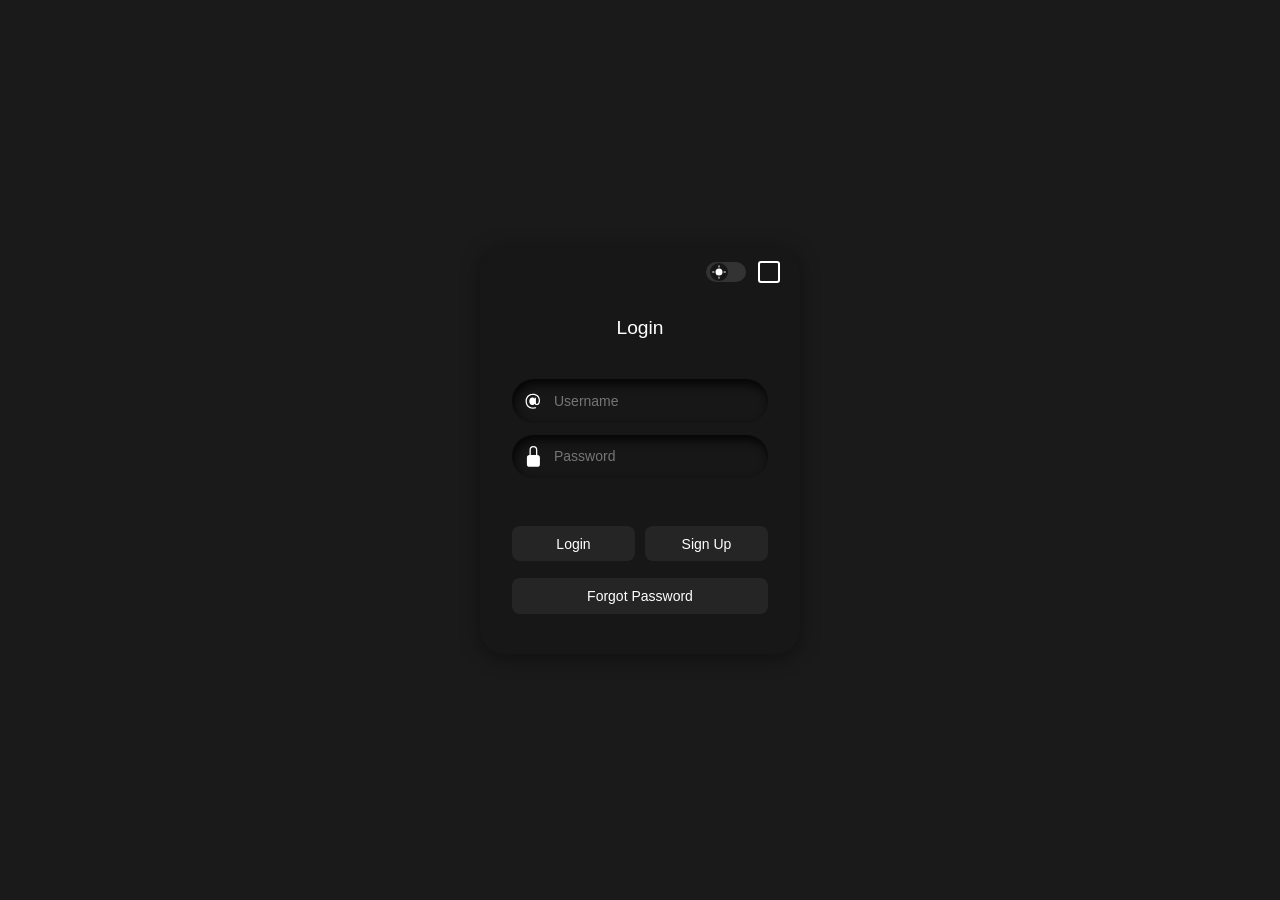
<file: index.html>
<!DOCTYPE html>
<html lang="en">
<head>
    <meta charset="UTF-8">
    <meta name="viewport" content="width=device-width, initial-scale=1.0">
    <title>Login</title>
    <link rel="stylesheet" href="login.css">
</head>
<body>

    <div class="form-container">

        <div class="top-bar">
            <label class="theme-switch">
                <input type="checkbox" id="themeToggle">
                <span class="slider">
                    <svg xmlns="http://www.w3.org/2000/svg"
                         width="12" height="12" fill="currentColor"
                         viewBox="0 0 16 16">
                        <path d="M8 12a4 4 0 1 0 0-8 4 4 0 0 0 0 8zM8 0a.5.5 0 0 1 .5.5v2a.5.5 0 0 1-1 0v-2A.5.5 0 0 1 8 0zm0 13a.5.5 0 0 1 .5.5v2a.5.5 0 0 1-1 0v-2A.5.5 0 0 1 8 13zm8-5a.5.5 0 0 1-.5.5h-2a.5.5 0 0 1 0-1h2a.5.5 0 0 1 .5.5zM3 8a.5.5 0 0 1-.5.5h-2a.5.5 0 0 1 0-1h2A.5.5 0 0 1 3 8z"/>
                    </svg>
                </span>
            </label>

            <div class="square-icon"></div>
        </div>

        <form class="form" id="loginForm">
            <p id="heading">Login</p>

            <!-- Username -->
            <div class="field">
                <svg class="input-icon"
                     xmlns="http://www.w3.org/2000/svg"
                     width="16" height="16" fill="currentColor"
                     viewBox="0 0 16 16">
                    <path d="M13.106 7.222c0-2.967-2.249-5.032-5.482-5.032-3.35 0-5.646 2.318-5.646 5.702 0 3.493 2.235 5.708 5.762 5.708.862 0 1.689-.123 2.304-.335v-.862c-.43.199-1.354.328-2.29.328-2.926 0-4.813-1.88-4.813-4.798 0-2.844 1.921-4.881 4.594-4.881 2.735 0 4.608 1.688 4.608 4.156 0 1.682-.554 2.769-1.416 2.769-.492 0-.772-.28-.772-.76V5.206H8.923v.834h-.11c-.266-.595-.881-.964-1.6-.964-1.4 0-2.378 1.162-2.378 2.823 0 1.737.957 2.906 2.379 2.906.8 0 1.415-.39 1.709-1.087h.11c.081.67.703 1.148 1.503 1.148 1.572 0 2.57-1.415 2.57-3.643z"/>
                </svg>

                <input
                    id="username"
                    autocomplete="username"
                    placeholder="Username"
                    class="input-field"
                    type="text"
                    required
                >
            </div>

            <!-- Password -->
            <div class="field">
                <svg class="input-icon"
                     xmlns="http://www.w3.org/2000/svg"
                     width="16" height="16" fill="currentColor"
                     viewBox="0 0 16 16">
                    <path d="M8 1a2 2 0 0 1 2 2v4H6V3a2 2 0 0 1 2-2zm3 6V3a3 3 0 0 0-6 0v4a2 2 0 0 0-2 2v5a2 2 0 0 0 2 2h6a2 2 0 0 0 2-2V9a2 2 0 0 0-2-2z"/>
                </svg>

                <input
                    id="password"
                    autocomplete="current-password"
                    placeholder="Password"
                    class="input-field"
                    type="password"
                    required
                >
            </div>

            <p id="message" aria-live="polite"></p>

            <div class="btn">
                <button type="submit" class="button1">Login</button>

                <button type="button" class="button2" id="signupBtn">
                    Sign Up
                </button>
            </div>

            <button type="button" class="button3" id="forgotBtn">
                Forgot Password
            </button>
        </form>
    </div>

    <script>
        // Set your login credentials here
        const correctUsername = "admin";
        const correctPassword = "12345";

        const loginForm = document.getElementById("loginForm");
        const message = document.getElementById("message");

        loginForm.addEventListener("submit", function(event) {
            event.preventDefault();

            const username =
                document.getElementById("username").value.trim();

            const password =
                document.getElementById("password").value;

            if (
                username === correctUsername &&
                password === correctPassword
            ) {
                window.location.href = "stud_cal.html";
            } else {
                message.textContent =
                    "Incorrect username or password!";
                message.style.color = "#ff4d4d";
            }
        });

        document.getElementById("signupBtn").addEventListener("click", function() {
            message.style.color = "#d3d3d3";
            message.textContent = "Sign Up is not set up yet.";
        });

        document.getElementById("forgotBtn").addEventListener("click", function() {
            message.style.color = "#d3d3d3";
            message.textContent = "Password recovery is not set up yet.";
        });

        // Theme toggle
        document.getElementById("themeToggle").addEventListener("change", function() {
            document.body.classList.toggle("light-mode", this.checked);
        });
    </script>

</body>
</html>
</file>
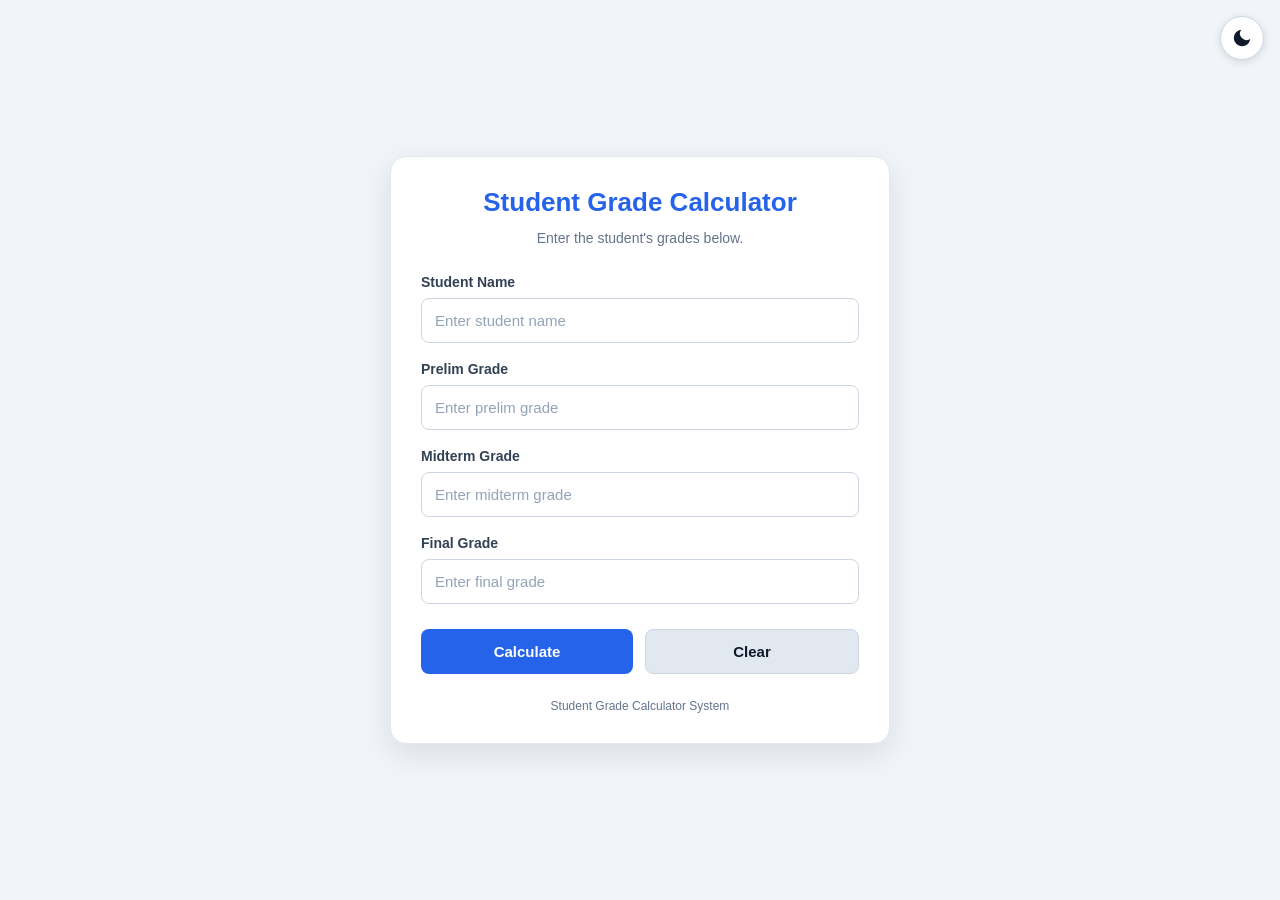
<file: SAD_MIDTERM/index.html>
<!DOCTYPE html>
<html lang="en">
<head>
    <meta charset="UTF-8">
    <meta name="viewport" content="width=device-width, initial-scale=1.0">
    <title>Student Grade Calculator</title>
    <link rel="stylesheet" href="stud_cal.css">
</head>
<body>

    <!-- Apply the saved theme immediately to avoid a flash of the wrong theme -->
    <script>
        (function () {
            try {
                var saved = localStorage.getItem("theme");
                var prefersDark = window.matchMedia &&
                    window.matchMedia("(prefers-color-scheme: dark)").matches;
                if (saved === "dark" || (saved === null && prefersDark)) {
                    document.body.classList.add("dark-mode");
                }
            } catch (e) {}
        })();
    </script>

    <!-- Theme toggle (top right corner) -->
    <button type="button" id="themeToggle" class="theme-toggle"
            aria-label="Switch to dark mode" aria-pressed="false"
            title="Toggle light/dark mode">
        <!-- Moon icon (shown in light mode) -->
        <svg class="icon-moon" xmlns="http://www.w3.org/2000/svg"
             viewBox="0 0 24 24" fill="currentColor" aria-hidden="true">
            <path d="M21 12.79A9 9 0 1 1 11.21 3a7 7 0 0 0 9.79 9.79z"/>
        </svg>
        <!-- Sun icon (shown in dark mode) -->
        <svg class="icon-sun" xmlns="http://www.w3.org/2000/svg"
             viewBox="0 0 24 24" fill="none" stroke="currentColor"
             stroke-width="2" stroke-linecap="round" aria-hidden="true">
            <circle cx="12" cy="12" r="4" fill="currentColor"/>
            <path d="M12 2v2M12 20v2M4.93 4.93l1.41 1.41M17.66 17.66l1.41 1.41M2 12h2M20 12h2M4.93 19.07l1.41-1.41M17.66 6.34l1.41-1.41"/>
        </svg>
    </button>

    <div class="calculator-card">
        <h1>Student Grade Calculator</h1>
        <p class="subtitle">Enter the student's grades below.</p>

        <form id="gradeForm" novalidate>
            <div class="form-group">
                <label for="studentName">Student Name</label>
                <input type="text" id="studentName"
                       placeholder="Enter student name">
            </div>

            <div class="form-group">
                <label for="prelim">Prelim Grade</label>
                <input type="number" id="prelim"
                       placeholder="Enter prelim grade"
                       min="0" max="100" step="any">
            </div>

            <div class="form-group">
                <label for="midterm">Midterm Grade</label>
                <input type="number" id="midterm"
                       placeholder="Enter midterm grade"
                       min="0" max="100" step="any">
            </div>

            <div class="form-group">
                <label for="finalGrade">Final Grade</label>
                <input type="number" id="finalGrade"
                       placeholder="Enter final grade"
                       min="0" max="100" step="any">
            </div>

            <div class="button-group">
                <button type="submit" class="calculate-btn">
                    Calculate
                </button>

                <button type="button" id="clearBtn" class="clear-btn">
                    Clear
                </button>
            </div>
        </form>

        <p id="errorMessage" class="error-message"
           role="alert" hidden></p>

        <!-- Results are displayed here after calculation -->
        <section id="results" class="results" hidden>
            <h2>Student Results</h2>

            <div class="result-row">
                <span>Student Name</span>
                <span id="resultName" class="result-value"></span>
            </div>

            <div class="result-row">
                <span>Prelim Grade</span>
                <span id="resultPrelim" class="result-value"></span>
            </div>

            <div class="result-row">
                <span>Midterm Grade</span>
                <span id="resultMidterm" class="result-value"></span>
            </div>

            <div class="result-row">
                <span>Final Grade</span>
                <span id="resultFinal" class="result-value"></span>
            </div>

            <div class="result-row average-row">
                <span>Average Grade</span>
                <span id="resultAverage" class="result-value"></span>
            </div>

            <div class="remarks-box">
                <span>Remarks</span>
                <span id="resultRemarks"></span>
            </div>
        </section>

        <p class="footer-text">Student Grade Calculator System</p>
    </div>

    <script src="stud_cal.js"></script>
</body>
</html>
</file>
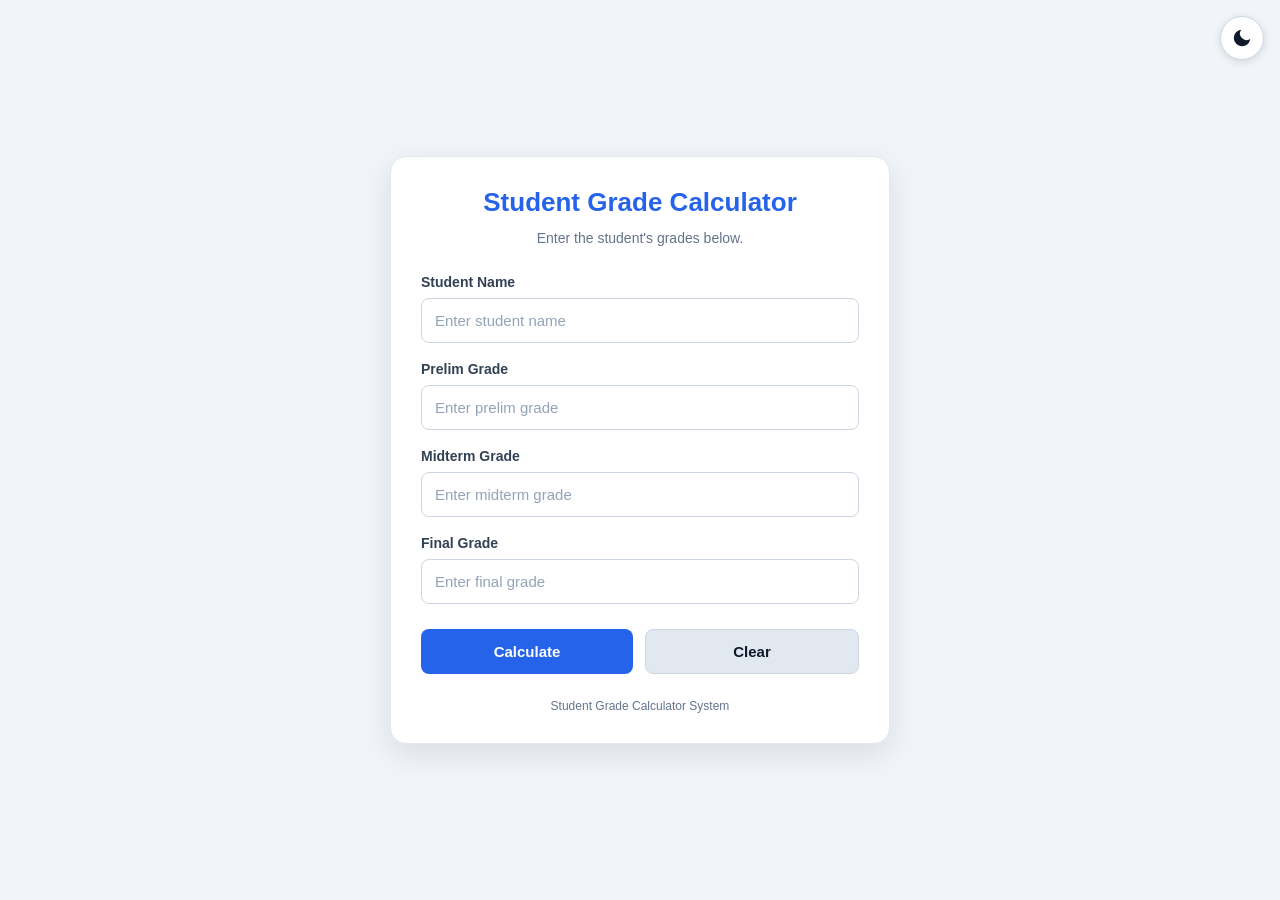
<file: stud_cal.html>
<!DOCTYPE html>
<html lang="en">
<head>
    <meta charset="UTF-8">
    <meta name="viewport" content="width=device-width, initial-scale=1.0">
    <title>Student Grade Calculator</title>
    <link rel="stylesheet" href="stud_cal.css">
</head>
<body>

    <!-- Apply the saved theme immediately to avoid a flash of the wrong theme -->
    <script>
        (function () {
            try {
                var saved = localStorage.getItem("theme");
                var prefersDark = window.matchMedia &&
                    window.matchMedia("(prefers-color-scheme: dark)").matches;
                if (saved === "dark" || (saved === null && prefersDark)) {
                    document.body.classList.add("dark-mode");
                }
            } catch (e) {}
        })();
    </script>

    <!-- Theme toggle (top right corner) -->
    <button type="button" id="themeToggle" class="theme-toggle"
            aria-label="Switch to dark mode" aria-pressed="false"
            title="Toggle light/dark mode">
        <!-- Moon icon (shown in light mode) -->
        <svg class="icon-moon" xmlns="http://www.w3.org/2000/svg"
             viewBox="0 0 24 24" fill="currentColor" aria-hidden="true">
            <path d="M21 12.79A9 9 0 1 1 11.21 3a7 7 0 0 0 9.79 9.79z"/>
        </svg>
        <!-- Sun icon (shown in dark mode) -->
        <svg class="icon-sun" xmlns="http://www.w3.org/2000/svg"
             viewBox="0 0 24 24" fill="none" stroke="currentColor"
             stroke-width="2" stroke-linecap="round" aria-hidden="true">
            <circle cx="12" cy="12" r="4" fill="currentColor"/>
            <path d="M12 2v2M12 20v2M4.93 4.93l1.41 1.41M17.66 17.66l1.41 1.41M2 12h2M20 12h2M4.93 19.07l1.41-1.41M17.66 6.34l1.41-1.41"/>
        </svg>
    </button>

    <div class="calculator-card">
        <h1>Student Grade Calculator</h1>
        <p class="subtitle">Enter the student's grades below.</p>

        <form id="gradeForm" novalidate>
            <div class="form-group">
                <label for="studentName">Student Name</label>
                <input type="text" id="studentName"
                       placeholder="Enter student name">
            </div>

            <div class="form-group">
                <label for="prelim">Prelim Grade</label>
                <input type="number" id="prelim"
                       placeholder="Enter prelim grade"
                       min="0" max="100" step="any">
            </div>

            <div class="form-group">
                <label for="midterm">Midterm Grade</label>
                <input type="number" id="midterm"
                       placeholder="Enter midterm grade"
                       min="0" max="100" step="any">
            </div>

            <div class="form-group">
                <label for="finalGrade">Final Grade</label>
                <input type="number" id="finalGrade"
                       placeholder="Enter final grade"
                       min="0" max="100" step="any">
            </div>

            <div class="button-group">
                <button type="submit" class="calculate-btn">
                    Calculate
                </button>

                <button type="button" id="clearBtn" class="clear-btn">
                    Clear
                </button>
            </div>
        </form>

        <p id="errorMessage" class="error-message"
           role="alert" hidden></p>

        <!-- Results are displayed here after calculation -->
        <section id="results" class="results" hidden>
            <h2>Student Results</h2>

            <div class="result-row">
                <span>Student Name</span>
                <span id="resultName" class="result-value"></span>
            </div>

            <div class="result-row">
                <span>Prelim Grade</span>
                <span id="resultPrelim" class="result-value"></span>
            </div>

            <div class="result-row">
                <span>Midterm Grade</span>
                <span id="resultMidterm" class="result-value"></span>
            </div>

            <div class="result-row">
                <span>Final Grade</span>
                <span id="resultFinal" class="result-value"></span>
            </div>

            <div class="result-row average-row">
                <span>Average Grade</span>
                <span id="resultAverage" class="result-value"></span>
            </div>

            <div class="remarks-box">
                <span>Remarks</span>
                <span id="resultRemarks"></span>
            </div>
        </section>

        <p class="footer-text">Student Grade Calculator System</p>
    </div>

    <script src="stud_cal.js"></script>
</body>
</html>
</file>
<file: login.css>
body {
    margin: 0;
    min-height: 100vh;
    display: flex;
    justify-content: center;
    align-items: center;
    background-color: #1a1a1a;
    font-family: Arial, sans-serif;
}

/* Container */
.form-container {
    width: 320px;
    background-color: #171717;
    border-radius: 25px;
    box-shadow: 0 4px 20px rgba(0, 0, 0, 0.4);
    position: relative;
    overflow: hidden;
}

/* Top bar */
.top-bar {
    display: flex;
    justify-content: flex-end;
    align-items: center;
    gap: 12px;
    padding: 15px 20px 0 20px;
}

.hex-code {
    color: white;
    font-size: 12px;
    font-weight: bold;
}

.square-icon {
    width: 18px;
    height: 18px;
    border: 2px solid white;
    border-radius: 3px;
}

/* Toggle switch */
.theme-switch {
    position: relative;
    display: inline-block;
    width: 40px;
    height: 20px;
}

.theme-switch input {
    opacity: 0;
    width: 0;
    height: 0;
}

.slider {
    position: absolute;
    cursor: pointer;
    top: 0;
    left: 0;
    right: 0;
    bottom: 0;
    background-color: #333;
    border-radius: 20px;
    display: flex;
    align-items: center;
    padding: 2px;
}

.slider svg {
    color: white;
    height: 14px;
    width: 14px;
    background-color: #171717;
    border-radius: 50%;
    padding: 2px;
    margin-left: 2px;
}

/* Form */
.form {
    display: flex;
    flex-direction: column;
    gap: 12px;
    padding: 1.5em 2em 2.5em 2em;
    transition: .4s ease-in-out;
}

#heading {
    text-align: center;
    margin: 0.5em 0 1.5em 0;
    color: rgb(255, 255, 255);
    font-size: 1.2em;
    font-weight: normal;
}

.field {
    display: flex;
    align-items: center;
    gap: 0.5em;
    border-radius: 25px;
    padding: 0.7em;
    border: none;
    outline: none;
    color: white;
    background-color: #171717;
    box-shadow: inset 2px 5px 10px rgb(5, 5, 5);
}

.input-icon {
    height: 1.3em;
    width: 1.3em;
    fill: white;
    flex-shrink: 0;
}

.input-field {
    background: none;
    border: none;
    outline: none;
    width: 100%;
    color: #d3d3d3;
    font-size: 14px;
}

/* Button layout */
.form .btn {
    display: flex;
    justify-content: space-between;
    gap: 10px;
    margin-top: 1.5em;
}

.button1,
.button2,
.button3 {
    border-radius: 8px;
    border: none;
    outline: none;
    transition: .4s ease-in-out;
    background-color: #252525;
    color: white;
    cursor: pointer;
    font-size: 14px;
}

.button1,
.button2 {
    flex: 1;
    padding: 0.7em;
}

.button3 {
    width: 100%;
    padding: 0.7em;
    margin-top: 5px;
}

.button1:hover,
.button2:hover {
    background-color: #000;
}

.button3:hover {
    background-color: #d32f2f;
    color: white;
}

/* Login message */
#message {
    margin: 0;
    text-align: center;
    font-size: 13px;
}

/* Optional light theme */
body.light-mode {
    background-color: #eeeeee;
}

body.light-mode .form-container {
    background-color: #ffffff;
}

body.light-mode #heading {
    color: #171717;
}

body.light-mode .field {
    background-color: #f0f0f0;
    box-shadow: inset 2px 5px 10px #dddddd;
}

body.light-mode .input-field {
    color: #171717;
}

body.light-mode .square-icon {
    border-color: #171717;
}
</file>
<file: SAD_MIDTERM/stud_cal.css>
/* ---------- Theme variables ---------- */

/* Light theme (default) */
:root {
    --bg: #f1f5f9;
    --card-bg: #ffffff;
    --card-border: #e2e8f0;
    --card-shadow: 0 10px 30px rgba(15, 23, 42, 0.10);

    --text: #1e293b;
    --text-strong: #0f172a;
    --text-muted: #64748b;
    --label: #334155;

    --accent: #2563eb;
    --accent-text: #1d4ed8;
    --focus-ring: rgba(37, 99, 235, 0.18);

    --input-bg: #ffffff;
    --input-border: #cbd5e1;
    --placeholder: #94a3b8;

    --btn-primary: #2563eb;
    --btn-primary-hover: #1d4ed8;
    --btn-secondary: #e2e8f0;
    --btn-secondary-hover: #cbd5e1;
    --btn-secondary-text: #0f172a;
    --btn-secondary-border: #cbd5e1;

    --panel-bg: #f8fafc;
    --panel-border: #e2e8f0;
    --row-border: #e2e8f0;
    --remarks-bg: #e2e8f0;

    --pass: #15803d;
    --fail: #dc2626;
    --error: #dc2626;

    --toggle-bg: #ffffff;
    --toggle-border: #cbd5e1;
    --toggle-icon: #0f172a;

    color-scheme: light;
}

/* Dark theme */
body.dark-mode {
    --bg: #0f172a;
    --card-bg: #1e293b;
    --card-border: #334155;
    --card-shadow: 0 10px 30px rgba(0, 0, 0, 0.35);

    --text: #e2e8f0;
    --text-strong: #f8fafc;
    --text-muted: #94a3b8;
    --label: #cbd5e1;

    --accent: #60a5fa;
    --accent-text: #60a5fa;
    --focus-ring: rgba(59, 130, 246, 0.15);

    --input-bg: #0f172a;
    --input-border: #475569;
    --placeholder: #64748b;

    --btn-primary: #2563eb;
    --btn-primary-hover: #1d4ed8;
    --btn-secondary: #334155;
    --btn-secondary-hover: #475569;
    --btn-secondary-text: #f8fafc;
    --btn-secondary-border: #475569;

    --panel-bg: #0f172a;
    --panel-border: #334155;
    --row-border: #263449;
    --remarks-bg: #1e293b;

    --pass: #4ade80;
    --fail: #f87171;
    --error: #f87171;

    --toggle-bg: #1e293b;
    --toggle-border: #475569;
    --toggle-icon: #fbbf24;

    color-scheme: dark;
}

/* ---------- Base ---------- */

* {
    margin: 0;
    padding: 0;
    box-sizing: border-box;
}

body {
    min-height: 100vh;
    padding: 25px 15px;
    font-family: Arial, sans-serif;
    background: var(--bg);
    color: var(--text);
    display: flex;
    justify-content: center;
    align-items: center;
    transition: background-color 0.3s ease, color 0.3s ease;
}

/* Smooth theme transitions on every themed element */
.calculator-card,
.results,
.remarks-box,
.result-row,
input,
button,
label,
h1,
h2,
.subtitle,
.footer-text,
.theme-toggle {
    transition:
        background-color 0.3s ease,
        color 0.3s ease,
        border-color 0.3s ease,
        box-shadow 0.3s ease;
}

/* ---------- Theme toggle ---------- */

.theme-toggle {
    position: fixed;
    top: 16px;
    right: 16px;
    z-index: 10;
    flex: none;
    width: 44px;
    height: 44px;
    padding: 0;
    display: flex;
    align-items: center;
    justify-content: center;
    background: var(--toggle-bg);
    color: var(--toggle-icon);
    border: 1px solid var(--toggle-border);
    border-radius: 50%;
    box-shadow: 0 2px 8px rgba(0, 0, 0, 0.12);
    cursor: pointer;
}

.theme-toggle:hover {
    transform: scale(1.06);
}

.theme-toggle:focus-visible {
    outline: 3px solid var(--accent);
    outline-offset: 2px;
}

.theme-toggle svg {
    width: 22px;
    height: 22px;
}

/* Show the icon for the mode you will switch TO */
.theme-toggle .icon-sun {
    display: none;
}

body.dark-mode .theme-toggle .icon-sun {
    display: block;
}

body.dark-mode .theme-toggle .icon-moon {
    display: none;
}

/* ---------- Main calculator ---------- */

.calculator-card {
    width: 100%;
    max-width: 500px;
    padding: 30px;
    background: var(--card-bg);
    border: 1px solid var(--card-border);
    border-radius: 16px;
    box-shadow: var(--card-shadow);
}

h1 {
    color: var(--accent);
    text-align: center;
    font-size: 26px;
    margin-bottom: 10px;
}

.subtitle {
    text-align: center;
    color: var(--text-muted);
    font-size: 14px;
    margin-bottom: 25px;
    line-height: 1.5;
}

/* ---------- Input fields ---------- */

.form-group {
    margin-bottom: 18px;
}

label {
    display: block;
    margin-bottom: 8px;
    font-size: 14px;
    font-weight: bold;
    color: var(--label);
}

input {
    width: 100%;
    padding: 13px;
    background: var(--input-bg);
    color: var(--text-strong);
    border: 1px solid var(--input-border);
    border-radius: 8px;
    font-size: 15px;
    outline: none;
}

input::placeholder {
    color: var(--placeholder);
}

input:focus {
    border-color: #3b82f6;
    box-shadow: 0 0 0 3px var(--focus-ring);
}

/* ---------- Buttons ---------- */

.button-group {
    display: flex;
    gap: 12px;
    margin-top: 25px;
}

button {
    flex: 1;
    padding: 13px;
    border: none;
    border-radius: 8px;
    font-size: 15px;
    font-weight: bold;
    cursor: pointer;
}

.calculate-btn {
    background: var(--btn-primary);
    color: white;
}

.calculate-btn:hover {
    background: var(--btn-primary-hover);
}

.clear-btn {
    background: var(--btn-secondary);
    color: var(--btn-secondary-text);
    border: 1px solid var(--btn-secondary-border);
}

.clear-btn:hover {
    background: var(--btn-secondary-hover);
}

/* IMPORTANT: hidden elements must remain hidden */
[hidden] {
    display: none !important;
}

/* ---------- Results ---------- */

.results {
    display: block;
    margin-top: 25px;
    padding: 20px;
    background: var(--panel-bg);
    border: 1px solid var(--panel-border);
    border-radius: 10px;
}

.results h2 {
    color: var(--accent);
    font-size: 21px;
    margin-bottom: 15px;
}

.result-row {
    display: flex;
    justify-content: space-between;
    gap: 12px;
    padding: 12px 0;
    border-bottom: 1px solid var(--row-border);
    color: var(--label);
    font-size: 14px;
}

.result-value {
    color: var(--text-strong);
    font-weight: bold;
    text-align: right;
    overflow-wrap: anywhere;
}

.average-row {
    color: var(--accent-text);
    font-weight: bold;
    font-size: 16px;
}

.average-row .result-value {
    color: var(--accent-text);
    font-size: 18px;
}

.remarks-box {
    display: flex;
    justify-content: space-between;
    gap: 12px;
    margin-top: 15px;
    padding: 15px;
    background: var(--remarks-bg);
    border-radius: 8px;
    font-weight: bold;
    color: var(--label);
}

#resultRemarks {
    font-size: 17px;
}

#resultRemarks.remarks-pass {
    color: var(--pass);
}

#resultRemarks.remarks-fail {
    color: var(--fail);
}

.error-message {
    margin-top: 15px;
    color: var(--error);
    font-size: 14px;
    line-height: 1.5;
}

.footer-text {
    margin-top: 25px;
    text-align: center;
    color: var(--text-muted);
    font-size: 12px;
}

/* ---------- Mobile layout ---------- */

@media (max-width: 480px) {
    body {
        padding: 70px 10px 15px;
        align-items: flex-start;
    }

    .calculator-card {
        padding: 22px 17px;
    }

    h1 {
        font-size: 23px;
    }

    .button-group {
        flex-direction: column;
    }
}

/* Respect users who prefer reduced motion */
@media (prefers-reduced-motion: reduce) {
    * {
        transition: none !important;
    }
}
</file>
<file: stud_cal.css>
/* ---------- Theme variables ---------- */

/* Light theme (default) */
:root {
    --bg: #f1f5f9;
    --card-bg: #ffffff;
    --card-border: #e2e8f0;
    --card-shadow: 0 10px 30px rgba(15, 23, 42, 0.10);

    --text: #1e293b;
    --text-strong: #0f172a;
    --text-muted: #64748b;
    --label: #334155;

    --accent: #2563eb;
    --accent-text: #1d4ed8;
    --focus-ring: rgba(37, 99, 235, 0.18);

    --input-bg: #ffffff;
    --input-border: #cbd5e1;
    --placeholder: #94a3b8;

    --btn-primary: #2563eb;
    --btn-primary-hover: #1d4ed8;
    --btn-secondary: #e2e8f0;
    --btn-secondary-hover: #cbd5e1;
    --btn-secondary-text: #0f172a;
    --btn-secondary-border: #cbd5e1;

    --panel-bg: #f8fafc;
    --panel-border: #e2e8f0;
    --row-border: #e2e8f0;
    --remarks-bg: #e2e8f0;

    --pass: #15803d;
    --fail: #dc2626;
    --error: #dc2626;

    --toggle-bg: #ffffff;
    --toggle-border: #cbd5e1;
    --toggle-icon: #0f172a;

    color-scheme: light;
}

/* Dark theme */
body.dark-mode {
    --bg: #0f172a;
    --card-bg: #1e293b;
    --card-border: #334155;
    --card-shadow: 0 10px 30px rgba(0, 0, 0, 0.35);

    --text: #e2e8f0;
    --text-strong: #f8fafc;
    --text-muted: #94a3b8;
    --label: #cbd5e1;

    --accent: #60a5fa;
    --accent-text: #60a5fa;
    --focus-ring: rgba(59, 130, 246, 0.15);

    --input-bg: #0f172a;
    --input-border: #475569;
    --placeholder: #64748b;

    --btn-primary: #2563eb;
    --btn-primary-hover: #1d4ed8;
    --btn-secondary: #334155;
    --btn-secondary-hover: #475569;
    --btn-secondary-text: #f8fafc;
    --btn-secondary-border: #475569;

    --panel-bg: #0f172a;
    --panel-border: #334155;
    --row-border: #263449;
    --remarks-bg: #1e293b;

    --pass: #4ade80;
    --fail: #f87171;
    --error: #f87171;

    --toggle-bg: #1e293b;
    --toggle-border: #475569;
    --toggle-icon: #fbbf24;

    color-scheme: dark;
}

/* ---------- Base ---------- */

* {
    margin: 0;
    padding: 0;
    box-sizing: border-box;
}

body {
    min-height: 100vh;
    padding: 25px 15px;
    font-family: Arial, sans-serif;
    background: var(--bg);
    color: var(--text);
    display: flex;
    justify-content: center;
    align-items: center;
    transition: background-color 0.3s ease, color 0.3s ease;
}

/* Smooth theme transitions on every themed element */
.calculator-card,
.results,
.remarks-box,
.result-row,
input,
button,
label,
h1,
h2,
.subtitle,
.footer-text,
.theme-toggle {
    transition:
        background-color 0.3s ease,
        color 0.3s ease,
        border-color 0.3s ease,
        box-shadow 0.3s ease;
}

/* ---------- Theme toggle ---------- */

.theme-toggle {
    position: fixed;
    top: 16px;
    right: 16px;
    z-index: 10;
    flex: none;
    width: 44px;
    height: 44px;
    padding: 0;
    display: flex;
    align-items: center;
    justify-content: center;
    background: var(--toggle-bg);
    color: var(--toggle-icon);
    border: 1px solid var(--toggle-border);
    border-radius: 50%;
    box-shadow: 0 2px 8px rgba(0, 0, 0, 0.12);
    cursor: pointer;
}

.theme-toggle:hover {
    transform: scale(1.06);
}

.theme-toggle:focus-visible {
    outline: 3px solid var(--accent);
    outline-offset: 2px;
}

.theme-toggle svg {
    width: 22px;
    height: 22px;
}

/* Show the icon for the mode you will switch TO */
.theme-toggle .icon-sun {
    display: none;
}

body.dark-mode .theme-toggle .icon-sun {
    display: block;
}

body.dark-mode .theme-toggle .icon-moon {
    display: none;
}

/* ---------- Main calculator ---------- */

.calculator-card {
    width: 100%;
    max-width: 500px;
    padding: 30px;
    background: var(--card-bg);
    border: 1px solid var(--card-border);
    border-radius: 16px;
    box-shadow: var(--card-shadow);
}

h1 {
    color: var(--accent);
    text-align: center;
    font-size: 26px;
    margin-bottom: 10px;
}

.subtitle {
    text-align: center;
    color: var(--text-muted);
    font-size: 14px;
    margin-bottom: 25px;
    line-height: 1.5;
}

/* ---------- Input fields ---------- */

.form-group {
    margin-bottom: 18px;
}

label {
    display: block;
    margin-bottom: 8px;
    font-size: 14px;
    font-weight: bold;
    color: var(--label);
}

input {
    width: 100%;
    padding: 13px;
    background: var(--input-bg);
    color: var(--text-strong);
    border: 1px solid var(--input-border);
    border-radius: 8px;
    font-size: 15px;
    outline: none;
}

input::placeholder {
    color: var(--placeholder);
}

input:focus {
    border-color: #3b82f6;
    box-shadow: 0 0 0 3px var(--focus-ring);
}

/* ---------- Buttons ---------- */

.button-group {
    display: flex;
    gap: 12px;
    margin-top: 25px;
}

button {
    flex: 1;
    padding: 13px;
    border: none;
    border-radius: 8px;
    font-size: 15px;
    font-weight: bold;
    cursor: pointer;
}

.calculate-btn {
    background: var(--btn-primary);
    color: white;
}

.calculate-btn:hover {
    background: var(--btn-primary-hover);
}

.clear-btn {
    background: var(--btn-secondary);
    color: var(--btn-secondary-text);
    border: 1px solid var(--btn-secondary-border);
}

.clear-btn:hover {
    background: var(--btn-secondary-hover);
}

/* IMPORTANT: hidden elements must remain hidden */
[hidden] {
    display: none !important;
}

/* ---------- Results ---------- */

.results {
    display: block;
    margin-top: 25px;
    padding: 20px;
    background: var(--panel-bg);
    border: 1px solid var(--panel-border);
    border-radius: 10px;
}

.results h2 {
    color: var(--accent);
    font-size: 21px;
    margin-bottom: 15px;
}

.result-row {
    display: flex;
    justify-content: space-between;
    gap: 12px;
    padding: 12px 0;
    border-bottom: 1px solid var(--row-border);
    color: var(--label);
    font-size: 14px;
}

.result-value {
    color: var(--text-strong);
    font-weight: bold;
    text-align: right;
    overflow-wrap: anywhere;
}

.average-row {
    color: var(--accent-text);
    font-weight: bold;
    font-size: 16px;
}

.average-row .result-value {
    color: var(--accent-text);
    font-size: 18px;
}

.remarks-box {
    display: flex;
    justify-content: space-between;
    gap: 12px;
    margin-top: 15px;
    padding: 15px;
    background: var(--remarks-bg);
    border-radius: 8px;
    font-weight: bold;
    color: var(--label);
}

#resultRemarks {
    font-size: 17px;
}

#resultRemarks.remarks-pass {
    color: var(--pass);
}

#resultRemarks.remarks-fail {
    color: var(--fail);
}

.error-message {
    margin-top: 15px;
    color: var(--error);
    font-size: 14px;
    line-height: 1.5;
}

.footer-text {
    margin-top: 25px;
    text-align: center;
    color: var(--text-muted);
    font-size: 12px;
}

/* ---------- Mobile layout ---------- */

@media (max-width: 480px) {
    body {
        padding: 70px 10px 15px;
        align-items: flex-start;
    }

    .calculator-card {
        padding: 22px 17px;
    }

    h1 {
        font-size: 23px;
    }

    .button-group {
        flex-direction: column;
    }
}

/* Respect users who prefer reduced motion */
@media (prefers-reduced-motion: reduce) {
    * {
        transition: none !important;
    }
}
</file>
